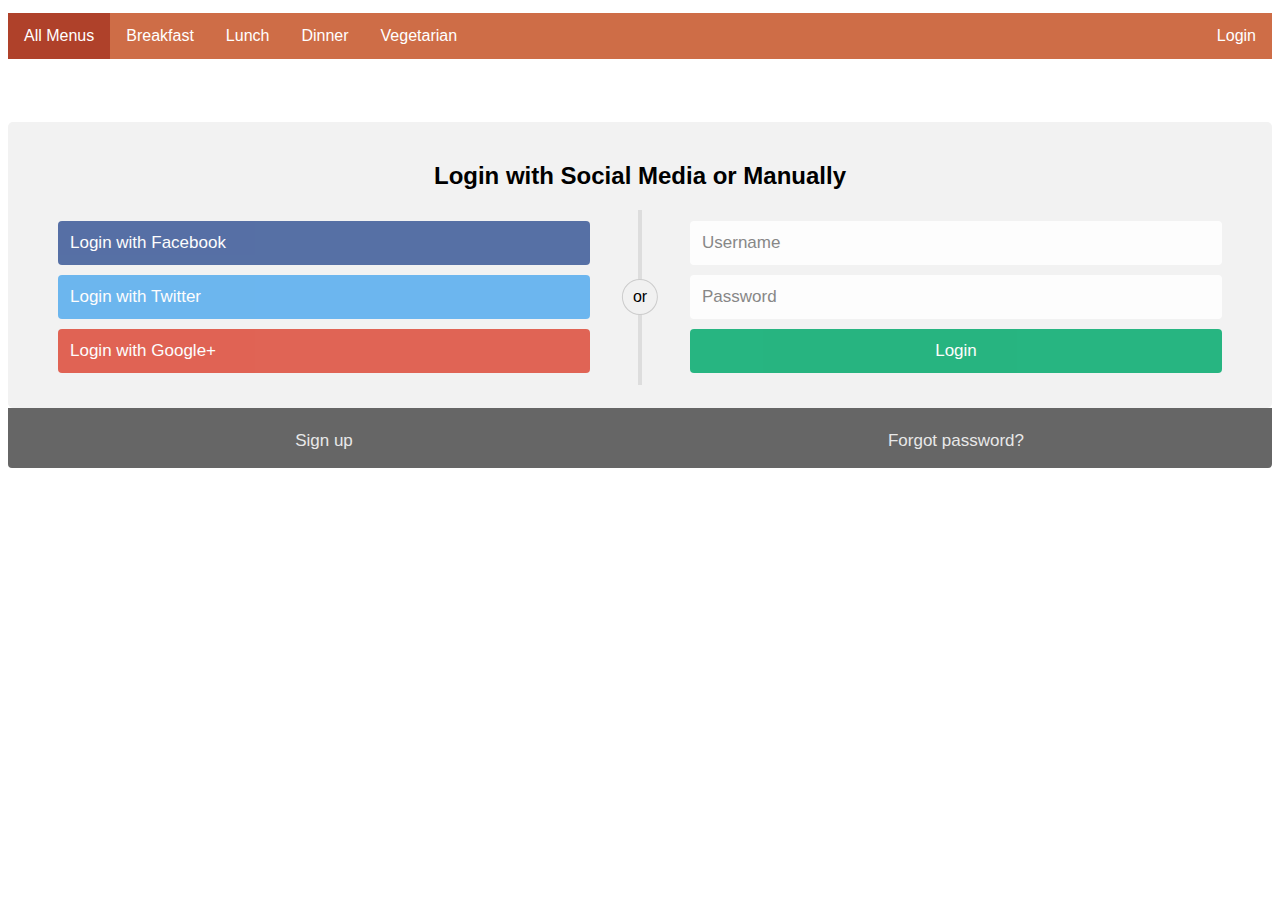
<file: login.html>
<!DOCTYPE html>
<html lang="en">
  <head>
    <meta charset="UTF-8" />
    <meta name="viewport" content="width=device-width, initial-scale=1.0" />
    <link rel="stylesheet" href="navbar.css" />
    <link rel="stylesheet" href="login.css" />
    <title>Ducks Application Home Page</title>
  </head>
  <body>
    <ul class="topnav">
      <li><a class="active" href="index.html">All Menus</a></li>
      <li><a href="breakfast.html">Breakfast</a></li>
      <li><a href="lunch.html">Lunch</a></li>
      <li><a href="dinner.html">Dinner</a></li>
      <li><a href="vegetarian.html">Vegetarian</a></li>
      <li class="right"><a href="login.html">Login</a></li>
    </ul>

    <div class="container">
      <form action="/action_page.php">
        <div class="row">
          <h2 style="text-align: center">
            Login with Social Media or Manually
          </h2>
          <div class="vl">
            <span class="vl-innertext">or</span>
          </div>

          <div class="col">
            <a href="#" class="fb btn">
              <i class="fa fa-facebook fa-fw"></i> Login with Facebook
            </a>
            <a href="#" class="twitter btn">
              <i class="fa fa-twitter fa-fw"></i> Login with Twitter
            </a>
            <a href="#" class="google btn">
              <i class="fa fa-google fa-fw"></i> Login with Google+
            </a>
          </div>

          <div class="col">
            <div class="hide-md-lg">
              <p>Or sign in manually:</p>
            </div>

            <input
              type="text"
              name="username"
              placeholder="Username"
              required
            />
            <input
              type="password"
              name="password"
              placeholder="Password"
              required
            />
            <input type="submit" value="Login" />
          </div>
        </div>
      </form>
    </div>

    <div class="bottom-container">
      <div class="row">
        <div class="col">
          <a href="register.html" style="color: white" class="btn">Sign up</a>
        </div>
        <div class="col">
          <a href="#" style="color: white" class="btn">Forgot password?</a>
        </div>
      </div>
    </div>
  </body>
</html>
</file>
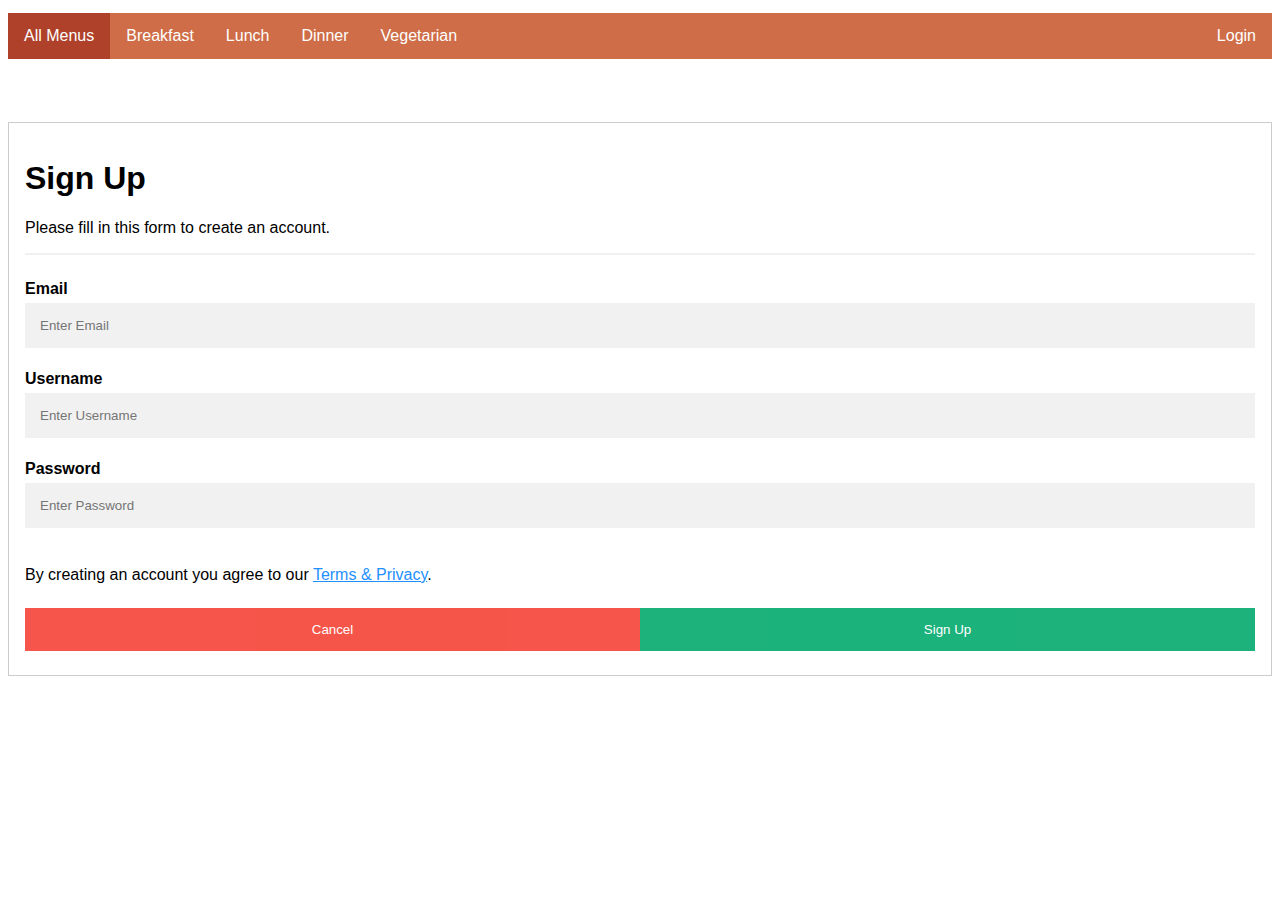
<file: register.html>
<!DOCTYPE html>
<html lang="en">
  <head>
    <meta charset="UTF-8" />
    <meta name="viewport" content="width=device-width, initial-scale=1.0" />
    <link rel="stylesheet" href="navbar.css" />
    <link rel="stylesheet" href="register.css" />
    <title>Ducks Application Home Page</title>
  </head>
  <body>
    <ul class="topnav">
      <li><a class="active" href="index.html">All Menus</a></li>
      <li><a href="breakfast.html">Breakfast</a></li>
      <li><a href="lunch.html">Lunch</a></li>
      <li><a href="dinner.html">Dinner</a></li>
      <li><a href="vegetarian.html">Vegetarian</a></li>
      <li class="right"><a href="login.html">Login</a></li>
    </ul>

    <form style="border: 1px solid #ccc">
      <div class="container">
        <h1>Sign Up</h1>
        <p>Please fill in this form to create an account.</p>
        <hr />

        <label for="email"><b>Email</b></label>
        <input type="text" placeholder="Enter Email" name="email" required />

        <label for="username"><b>Username</b></label>
        <input
          type="text"
          placeholder="Enter Username"
          name="username"
          required
        />

        <label for="password"><b>Password</b></label>
        <input
          type="password"
          placeholder="Enter Password"
          name="password"
          required
        />

        <!-- <label>
          <input
            type="checkbox"
            checked="checked"
            name="remember"
            style="margin-bottom: 15px"
          />
          Remember me
        </label> -->

        <p>
          By creating an account you agree to our
          <a href="#" style="color: dodgerblue">Terms & Privacy</a>.
        </p>

        <div class="clearfix">
          <button type="button" class="cancelbtn">Cancel</button>
          <button type="submit" class="signupbtn" onclick="signup()">
            Sign Up
          </button>
        </div>
      </div>
    </form>
  </body>
  <script>
    // let host = "http://localhost:8080";
    let host = "https://diner-latest.onrender.com";

    async function signup() {
      let form = document.forms[0];
      let formData = new FormData(form);
      let data = Object.fromEntries(formData);
      let email = data.email;
      let username = data.username;
      let password = data.password;

      //   console.log(email, username, password);
      let customer = { email: email, username: username, password: password };
      console.log(customer);
      let request = {
        method: "POST",
        headers: {
          "Content-Type": "application/json",
        },
        body: JSON.stringify(customer),
      };
      console.log(request);

      let response = await fetch(host + "/signup", request);
      //   console.log(response.status);
      if (response.status == 200) {
        document.location.href = "login.html";
      } else {
        // console.log(response);
      }
    }
  </script>
</html>
</file>
<file: navbar.css>
ul.topnav {
  list-style-type: none;
  margin-top: 1%;
  margin-bottom: 5%;
  padding: 0;
  overflow: hidden;
  background-color: #ce6d47;
}

ul.topnav li {
  float: left;
}

ul.topnav li a {
  display: block;
  color: white;
  text-align: center;
  padding: 14px 16px;
  text-decoration: none;
}

ul.topnav li a:hover:not(.active) {
  background-color: #f8ebcb;
}

ul.topnav li a.active {
  background-color: #af412a;
}

ul.topnav li.right {
  float: right;
}

@media screen and (max-width: 600px) {
  ul.topnav li.right,
  ul.topnav li {
    float: none;
  }
}
</file>
<file: login.css>
body {
  font-family: Arial, Helvetica, sans-serif;
}

* {
  box-sizing: border-box;
}

/* style the container */
.container {
  position: relative;
  border-radius: 5px;
  background-color: #f2f2f2;
  padding: 20px 0 30px 0;
}

/* style inputs and link buttons */
input,
.btn {
  width: 100%;
  padding: 12px;
  border: none;
  border-radius: 4px;
  margin: 5px 0;
  opacity: 0.85;
  display: inline-block;
  font-size: 17px;
  line-height: 20px;
  text-decoration: none; /* remove underline from anchors */
}

input:hover,
.btn:hover {
  opacity: 1;
}

/* add appropriate colors to fb, twitter and google buttons */
.fb {
  background-color: #3b5998;
  color: white;
}

.twitter {
  background-color: #55acee;
  color: white;
}

.google {
  background-color: #dd4b39;
  color: white;
}

/* style the submit button */
input[type="submit"] {
  background-color: #04aa6d;
  color: white;
  cursor: pointer;
}

input[type="submit"]:hover {
  background-color: #45a049;
}

/* Two-column layout */
.col {
  float: left;
  width: 50%;
  margin: auto;
  padding: 0 50px;
  margin-top: 6px;
}

/* Clear floats after the columns */
.row:after {
  content: "";
  display: table;
  clear: both;
}

/* vertical line */
.vl {
  position: absolute;
  left: 50%;
  transform: translate(-50%);
  border: 2px solid #ddd;
  height: 175px;
}

/* text inside the vertical line */
.vl-innertext {
  position: absolute;
  top: 50%;
  transform: translate(-50%, -50%);
  background-color: #f1f1f1;
  border: 1px solid #ccc;
  border-radius: 50%;
  padding: 8px 10px;
}

/* hide some text on medium and large screens */
.hide-md-lg {
  display: none;
}

/* bottom container */
.bottom-container {
  text-align: center;
  background-color: #666;
  border-radius: 0px 0px 4px 4px;
}

/* Responsive layout - when the screen is less than 650px wide, make the two columns stack on top of each other instead of next to each other */
@media screen and (max-width: 650px) {
  .col {
    width: 100%;
    margin-top: 0;
  }
  /* hide the vertical line */
  .vl {
    display: none;
  }
  /* show the hidden text on small screens */
  .hide-md-lg {
    display: block;
    text-align: center;
  }
}
</file>
<file: register.css>
body {
  font-family: Arial, Helvetica, sans-serif;
}
* {
  box-sizing: border-box;
}

/* Full-width input fields */
input[type="text"],
input[type="password"] {
  width: 100%;
  padding: 15px;
  margin: 5px 0 22px 0;
  display: inline-block;
  border: none;
  background: #f1f1f1;
}

input[type="text"]:focus,
input[type="password"]:focus {
  background-color: #ddd;
  outline: none;
}

hr {
  border: 1px solid #f1f1f1;
  margin-bottom: 25px;
}

/* Set a style for all buttons */
button {
  background-color: #04aa6d;
  color: white;
  padding: 14px 20px;
  margin: 8px 0;
  border: none;
  cursor: pointer;
  width: 100%;
  opacity: 0.9;
}

button:hover {
  opacity: 1;
}

/* Extra styles for the cancel button */
.cancelbtn {
  padding: 14px 20px;
  background-color: #f44336;
}

/* Float cancel and signup buttons and add an equal width */
.cancelbtn,
.signupbtn {
  float: left;
  width: 50%;
}

/* Add padding to container elements */
.container {
  padding: 16px;
}

/* Clear floats */
.clearfix::after {
  content: "";
  clear: both;
  display: table;
}

/* Change styles for cancel button and signup button on extra small screens */
@media screen and (max-width: 300px) {
  .cancelbtn,
  .signupbtn {
    width: 100%;
  }
}
</file>
